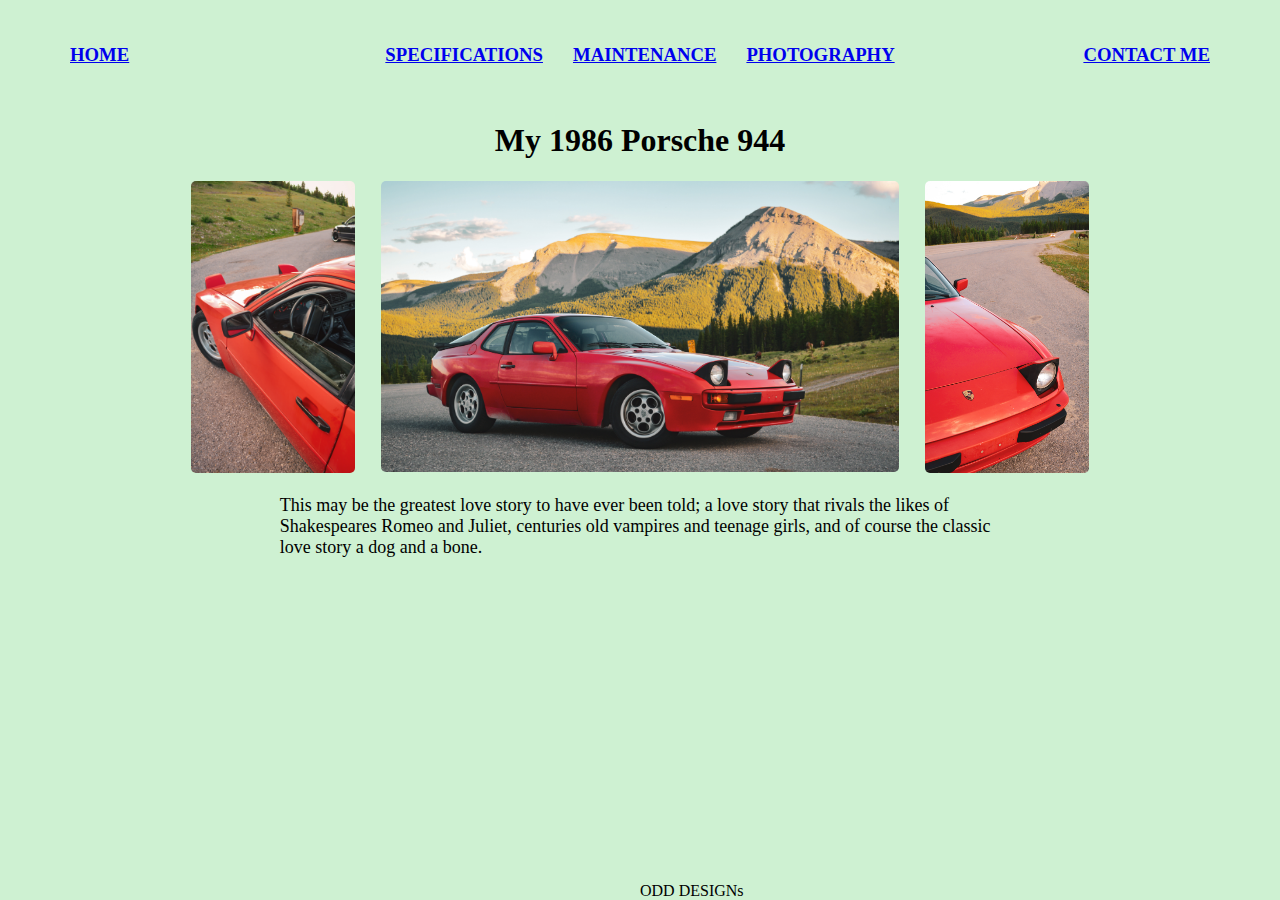
<file: index.html>
<!DOCTYPE html>
<html lang="en">
<head>
    <meta charset="UTF-8">
    <meta name="viewport" content="width=device-width, initial-scale=1.0">
    <link rel="stylesheet" type="text/css" media="screen" href="main.css">
    <title>My Porsche 944</title>
</head>
<body>
    <div class="top-nav-bar">
        <ul class="top-nav-bar-list">
            <li class="top-nav-bar-list-item home-item">
                <a href="index.html"><h3 >home</h3></a>
            </li>
            <li class="top-nav-bar-list-item">
                <a href="sub_pages/specifications_page.html"><h3>specifications</h3></a> 
            </li>
            <li class="top-nav-bar-list-item">
                <a href="sub_pages/maintenance_page.html"><h3>maintenance</h3></a>
            </li>
            <li class="top-nav-bar-list-item">
                <a href="sub_pages/photography_page.html"><h3>photography</h3></a>
            </li>
            <li class="top-nav-bar-list-item contact-me-item">
                <a href="sub_pages/contactme_page.html"><h3>contact me</h3></a>
            </li>
        </ul>
    </div>

    <div class="main-heading-container">
        <h1>My 1986 Porsche 944</h1>
    </div>

    <div class="main-content-container">
        <div class="main-content-left"> 
            <img src="images/porsche4.JPG">
        </div>
        <div class="main-content-center"> 
            <img src="images/porsche7.JPG">
        </div>
        <div class="main-content-right"> 
            <img src="images/porsche9.JPG">
        </div>
    </div>

    <div class="main-sub-content-container">
        <p class="main-sub-content">This may be the greatest love story to have ever been told; a love story that rivals the likes of Shakespeares Romeo and Juliet, centuries old vampires and teenage girls, and of course the classic love story a dog and a bone.</p>
    </div>

</body>
<footer class="footer">
    ODD DESIGNs
</footer>
</html>
</file>
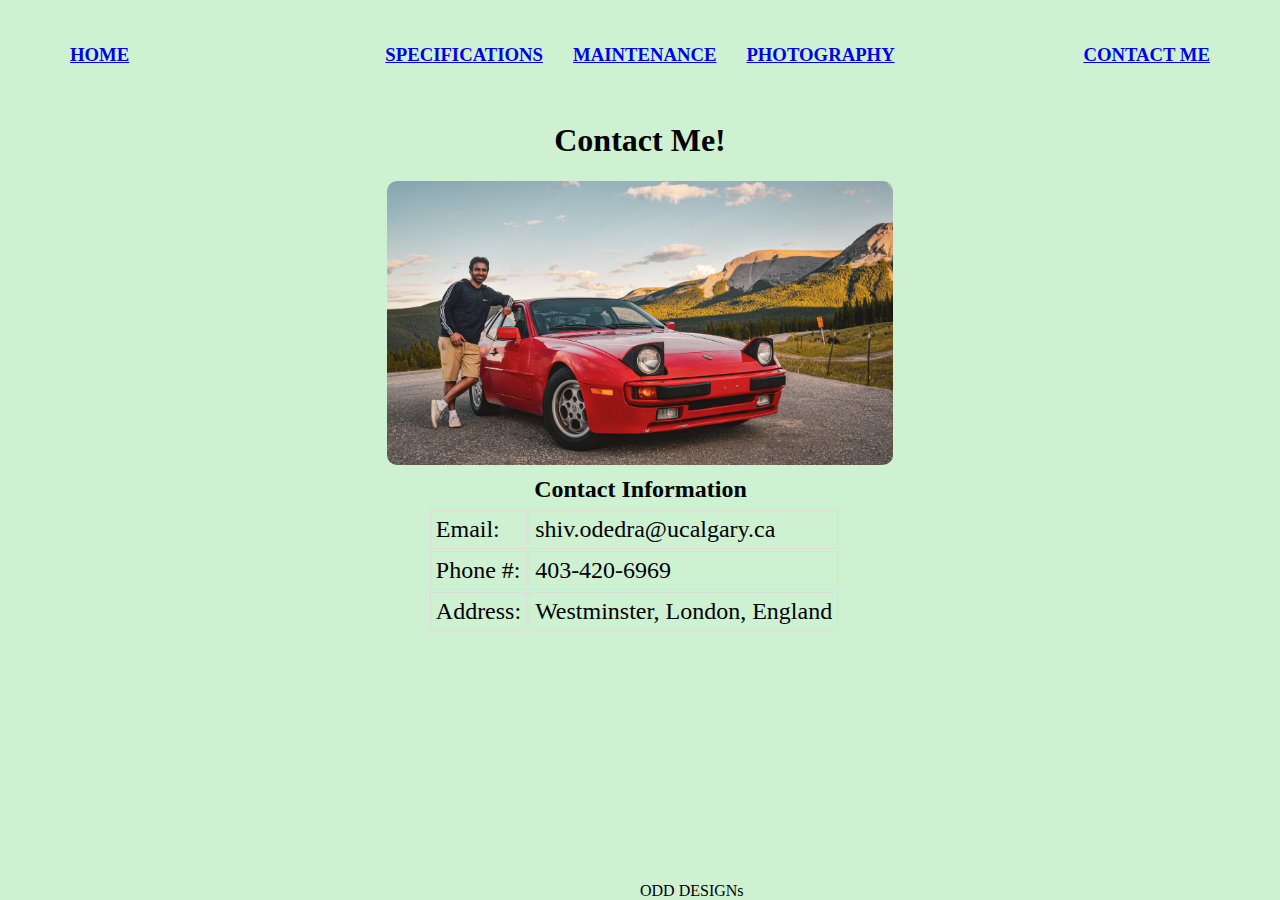
<file: sub_pages/contactme_page.html>
<!DOCTYPE html>
<html lang="en">
<head>
    <meta charset="UTF-8">
    <meta name="viewport" content="width=device-width, initial-scale=1.0">
    <link rel="stylesheet" type="text/css" media="screen" href="../main.css">
    <title>Contact me</title>
</head>
<body>
    <div class="top-nav-bar">
        <ul class="top-nav-bar-list">
            <li class="top-nav-bar-list-item home-item">
                <a href="../index.html"><h3 >home</h3></a>
            </li>
            <li class="top-nav-bar-list-item">
                <a href="specifications_page.html"><h3>specifications</h3></a> 
            </li>
            <li class="top-nav-bar-list-item">
                <a href="maintenance_page.html"><h3>maintenance</h3></a>
            </li>
            <li class="top-nav-bar-list-item">
                <a href="photography_page.html"><h3>photography</h3></a>
            </li>
            <li class="top-nav-bar-list-item contact-me-item">
                <a href="contactme_page.html"><h3>contact me</h3></a>
            </li>
        </ul>
    </div>

    <div class="main-heading-container">
        <h1>Contact Me!</h1>
    </div>

    <div class="contact-page-image-container">
            <img src="../images/porsche11.JPG">
    </div>

    <table class="contact-information-table">
        <tr>
            <th></th>    
            <th>Contact Information</th>
            <th></th>    
        </tr>
        <tr>
            <td>Email:</td>
            <td>shiv.odedra@ucalgary.ca</td>
        </tr>
        <tr>
            <td>Phone #:</td>
            <td>403-420-6969</td>
        </tr>
        <tr>
            <td>Address:</td>
            <td>Westminster, London, England</td>
        </tr>
    </table>
    
</body>
    <footer class="footer">
        ODD DESIGNs
    </footer>
</html>
</file>
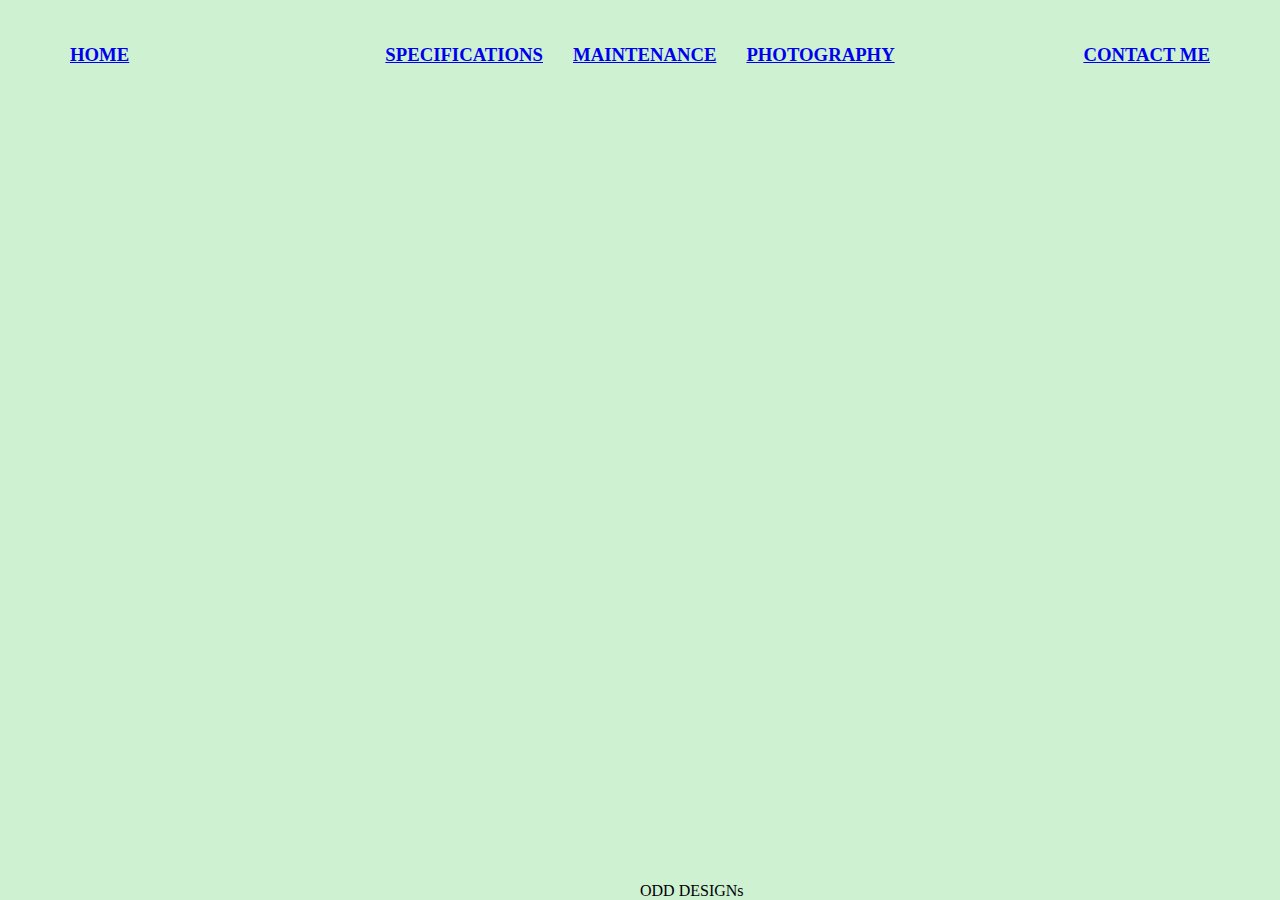
<file: sub_pages/maintenance_page.html>
<!DOCTYPE html>
<html lang="en">
<head>
    <meta charset="UTF-8">
    <meta name="viewport" content="width=device-width, initial-scale=1.0">
    <link rel="stylesheet" type="text/css" media="screen" href="../main.css">
    <title>Maintenance</title>
</head>
<body>
    <div class="top-nav-bar">
        <ul class="top-nav-bar-list">
            <li class="top-nav-bar-list-item home-item">
                <a href="../index.html"><h3 >home</h3></a>
            </li>
            <li class="top-nav-bar-list-item">
                <a href="specifications_page.html"><h3>specifications</h3></a> 
            </li>
            <li class="top-nav-bar-list-item">
                <a href="maintenance_page.html"><h3>maintenance</h3></a>
            </li>
            <li class="top-nav-bar-list-item">
                <a href="photography_page.html"><h3>photography</h3></a>
            </li>
            <li class="top-nav-bar-list-item contact-me-item">
                <a href="contactme_page.html"><h3>contact me</h3></a>
            </li>
        </ul>
    </div>
    
</body>
    <footer class="footer">
        ODD DESIGNs
    </footer>
</html>
</file>
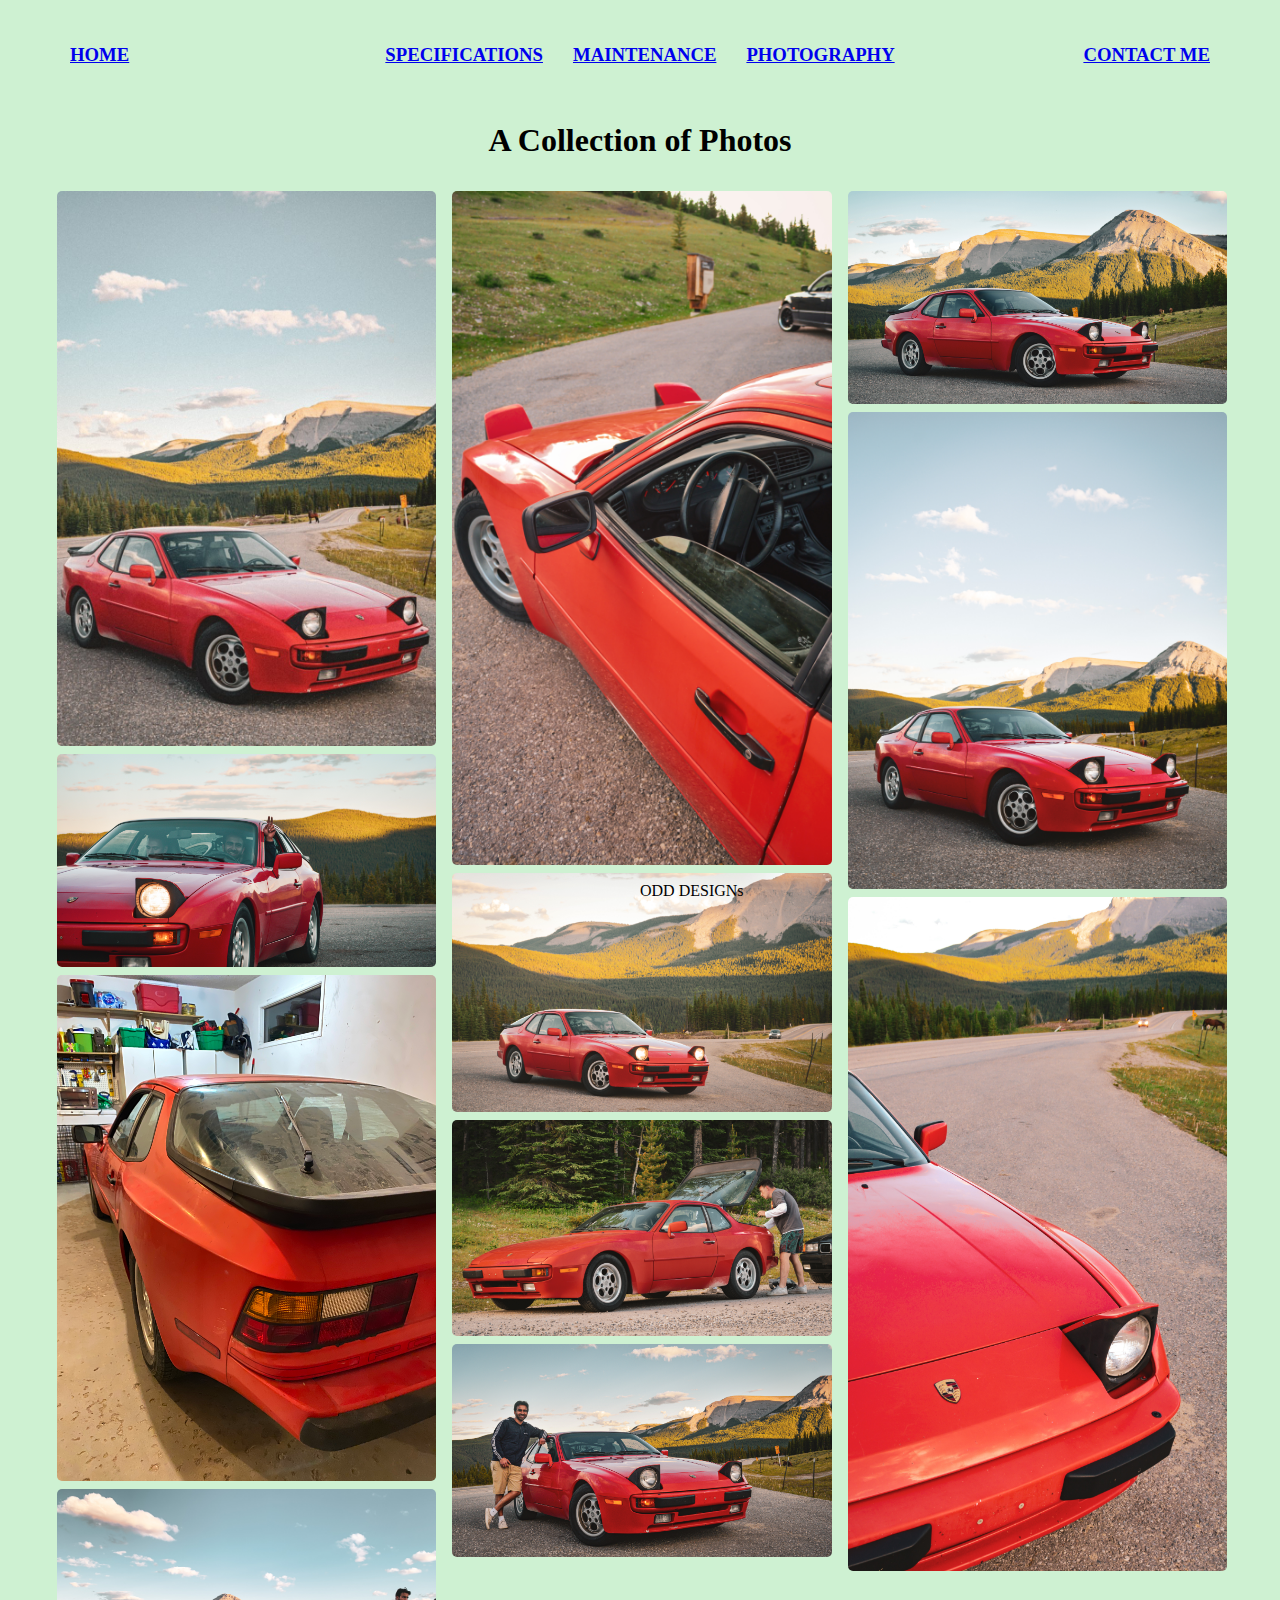
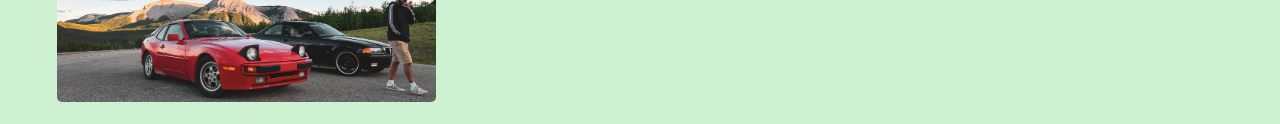
<file: sub_pages/photography_page.html>
<!DOCTYPE html>
<html lang="en">
<head>
    <meta charset="UTF-8">
    <meta name="viewport" content="width=device-width, initial-scale=1.0">
    <link rel="stylesheet" type="text/css" media="screen" href="../main.css">
    <title>Photography</title>
</head>
<body>
    <div class="top-nav-bar">
        <ul class="top-nav-bar-list">
            <li class="top-nav-bar-list-item home-item">
                <a href="../index.html"><h3 >home</h3></a>
            </li>
            <li class="top-nav-bar-list-item">
                <a href="specifications_page.html"><h3>specifications</h3></a> 
            </li>
            <li class="top-nav-bar-list-item">
                <a href="maintenance_page.html"><h3>maintenance</h3></a>
            </li>
            <li class="top-nav-bar-list-item">
                <a href="photography_page.html"><h3>photography</h3></a>
            </li>
            <li class="top-nav-bar-list-item contact-me-item">
                <a href="contactme_page.html"><h3>contact me</h3></a>
            </li>
        </ul>
    </div>

    <div class="main-heading-container">
        <h1>A Collection of Photos</h1>
    </div>

    <div class="photography-page-main-content-container">
        <div class="photography-page-main-content photography-left">
            <img src="../images/porsche1.jpg">
            <img src="../images/porsche14.JPG">
            <img src="../images/porsche2.JPG">
            <img src="../images/porsche3.JPG">
        </div>
        <div class="photography-page-main-content">
            <img src="../images/porsche4.JPG">
            <img src="../images/porsche5.JPG">
            <img src="../images/porsche10.JPG">
            <img src="../images/porsche11.JPG">
        </div>
        <div class="photography-page-main-content photography-right">
            <img src="../images/porsche7.JPG">
            <img src="../images/porsche8.JPG">
            <img src="../images/porsche9.JPG">
        </div>
    </div>
    
</body>
    <footer class="footer">
        ODD DESIGNs
    </footer>
</html>
</file>
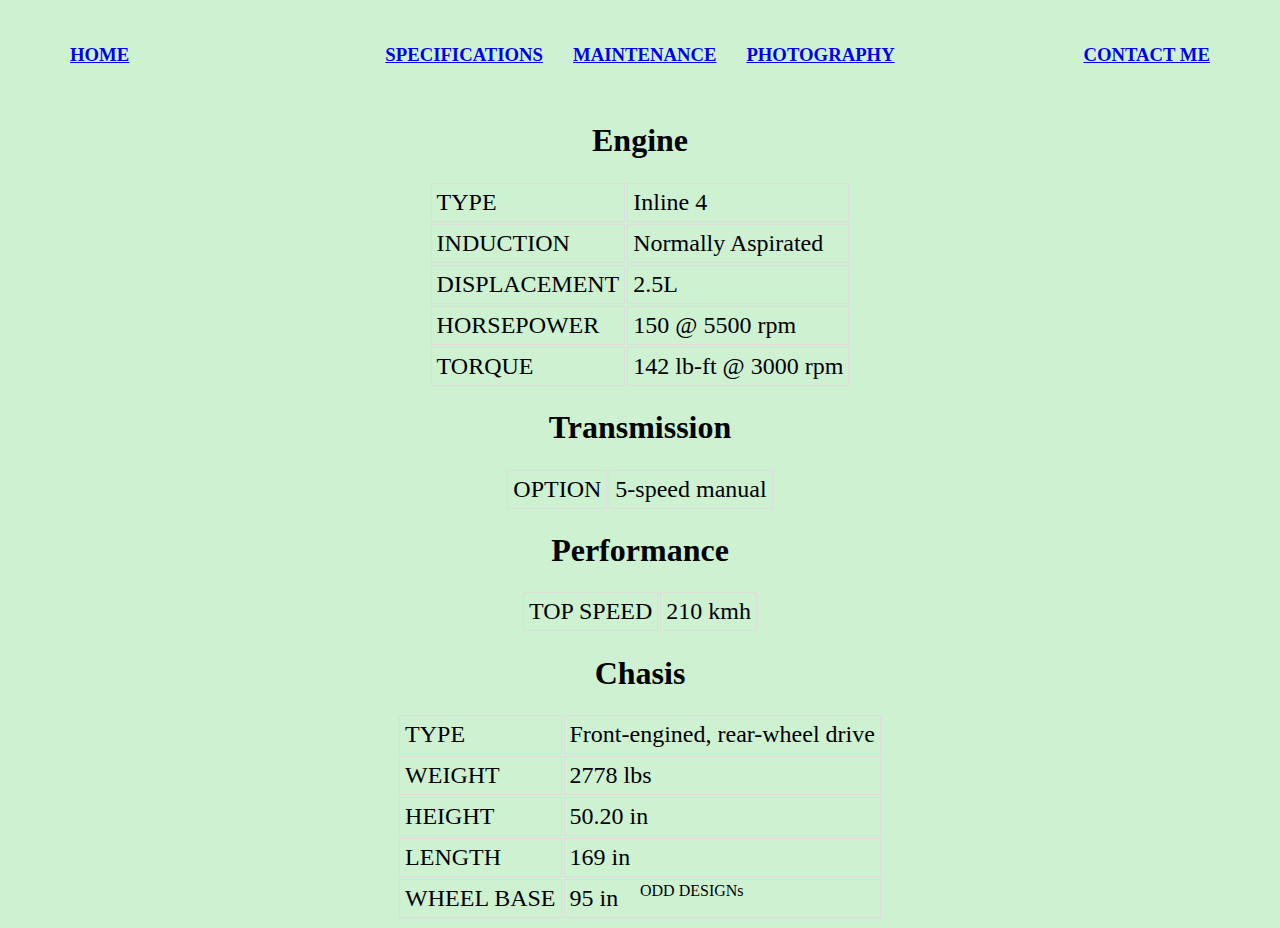
<file: sub_pages/specifications_page.html>
<!DOCTYPE html>
<html lang="en">
<head>
    <meta charset="UTF-8">
    <meta name="viewport" content="width=device-width, initial-scale=1.0">
    <link rel="stylesheet" type="text/css" media="screen" href="../main.css">
    <title>Specifications</title>
</head>
<body>
    <div class="top-nav-bar">
        <ul class="top-nav-bar-list">
            <li class="top-nav-bar-list-item home-item">
                <a href="../index.html"><h3 >home</h3></a>
            </li>
            <li class="top-nav-bar-list-item">
                <a href="specifications_page.html"><h3>specifications</h3></a> 
            </li>
            <li class="top-nav-bar-list-item">
                <a href="maintenance_page.html"><h3>maintenance</h3></a>
            </li>
            <li class="top-nav-bar-list-item">
                <a href="photography_page.html"><h3>photography</h3></a>
            </li>
            <li class="top-nav-bar-list-item contact-me-item">
                <a href="contactme_page.html"><h3>contact me</h3></a>
            </li>
        </ul>
    </div>

    <div class="main-heading-container">
        <h1>Engine</h1>
    </div>

    <table class="contact-information-table">
        <tr>
            <td>TYPE</td>
            <td>Inline 4</td>
        </tr>
        <tr>
            <td>INDUCTION</td>
            <td>Normally Aspirated</td>
        </tr>
        <tr>
            <td>DISPLACEMENT</td>
            <td>2.5L</td>
        </tr>
        <tr>
            <td>HORSEPOWER</td>
            <td>150 @ 5500 rpm</td>
        </tr>
        <tr>
            <td>TORQUE</td>
            <td>142 lb-ft @ 3000 rpm</td>
        </tr>
    </table>

    <div class="main-heading-container">
        <h1>Transmission</h1>
    </div>

    <table class="contact-information-table">
        <tr>
            <td>OPTION</td>
            <td>5-speed manual</td>
        </tr>
    </table>

    <div class="main-heading-container">
        <h1>Performance</h1>
    </div>

    <table class="contact-information-table">
        <tr>
            <td>TOP SPEED</td>
            <td>210 kmh</td>
        </tr>
    </table>

    <div class="main-heading-container">
        <h1>Chasis</h1>
    </div>

    <table class="contact-information-table">
        <tr>
            <td>TYPE</td>
            <td>Front-engined, rear-wheel drive</td>
        </tr>
        <tr>
            <td>WEIGHT</td>
            <td>2778 lbs</td>
        </tr>
        <tr>
            <td>HEIGHT</td>
            <td>50.20 in</td>
        </tr>
        <tr>
            <td>LENGTH</td>
            <td>169 in</td>
        </tr>
        <tr>
            <td>WHEEL BASE</td>
            <td>95 in</td>
        </tr>
    </table>
    
</body>
    <footer class="footer">
        ODD DESIGNs
    </footer>
</html>
</file>
<file: main.css>
body {
    background-color: rgba(10, 184, 30, 0.2)
}

.top-nav-bar{
    display:flex;
    justify-content: center;
}

.top-nav-bar-list{
    display: flex;
    align-items: center;
    justify-items: center;
    line-height: 1.25;
    text-transform: uppercase;
    padding-left: 15px;
    padding-right: 15px;
}

.top-nav-bar-list-item{
    display: flex;
    padding-left: 15px;
    padding-right: 15px;
}

.contact-me-item{
    position: absolute;
    right:55px;
}

.home-item{
    position: absolute;
    left:55px;
}

.footer{
    position: absolute;
    bottom: 0;
    left: 50%;
    margin-left: -px;
    text-align: center;
    padding-top:25px;
    padding-bottom: 0px;
}

.main-heading-container{
    text-align: center;
}

.main-content-container{ 
    width: auto;
    height:auto;
    display: inline-flex;
}

.main-content-container img { 
    width: 100%;
    height: 100%;
    border-radius: 5px;;
}

.main-content-center{
    text-align: center;
    margin:auto;
    margin-left: 0;
    margin-right: 0;
    max-width: 41%;
}

.main-content-left{
    text-align: left;
    margin:auto;
    margin-right: 2vw;
    max-width: 13%;
}

.main-content-right{
    text-align: right;
    margin:auto;
    margin-left: 2vw;
    max-width: 13%;
}

.main-sub-content-container{
    text-align: left;
    width: 57%;
    margin: auto;
}

.main-sub-content{
    font-size: large;
}

.photography-page-main-content-container{
    display: inline-flex;
    text-align: center;
}

.photography-page-main-content{
    max-width: 30%;
    padding: 8px;
}

.photography-right{
    margin-right: auto;
}

.photography-left{
    margin-left: auto;
}

.photography-page-main-content img{
    border-radius: 5px;
    margin: 2px;
    width: 100%;
}

.contact-page-image-container{
    margin: auto;
    max-width: 40%;
}

.contact-page-image-container img{
    border-radius: 10px;
    width: 100%;
}

.contact-information-table{
    text-align: left;
    margin: auto;
    font-size: 24px;
}

.contact-information-table th, td{
    padding: 5px;
}

.specifications-table{
    text-align: left;
    margin: auto;
    font-size: 24px;
}

.specifications-table th, td {
    border: 1px solid #dddddd;
    text-align: left;
    padding: 5px;

}

/* tr:nth-child(even) {
    background-color: #dddddd;
} */
</file>
